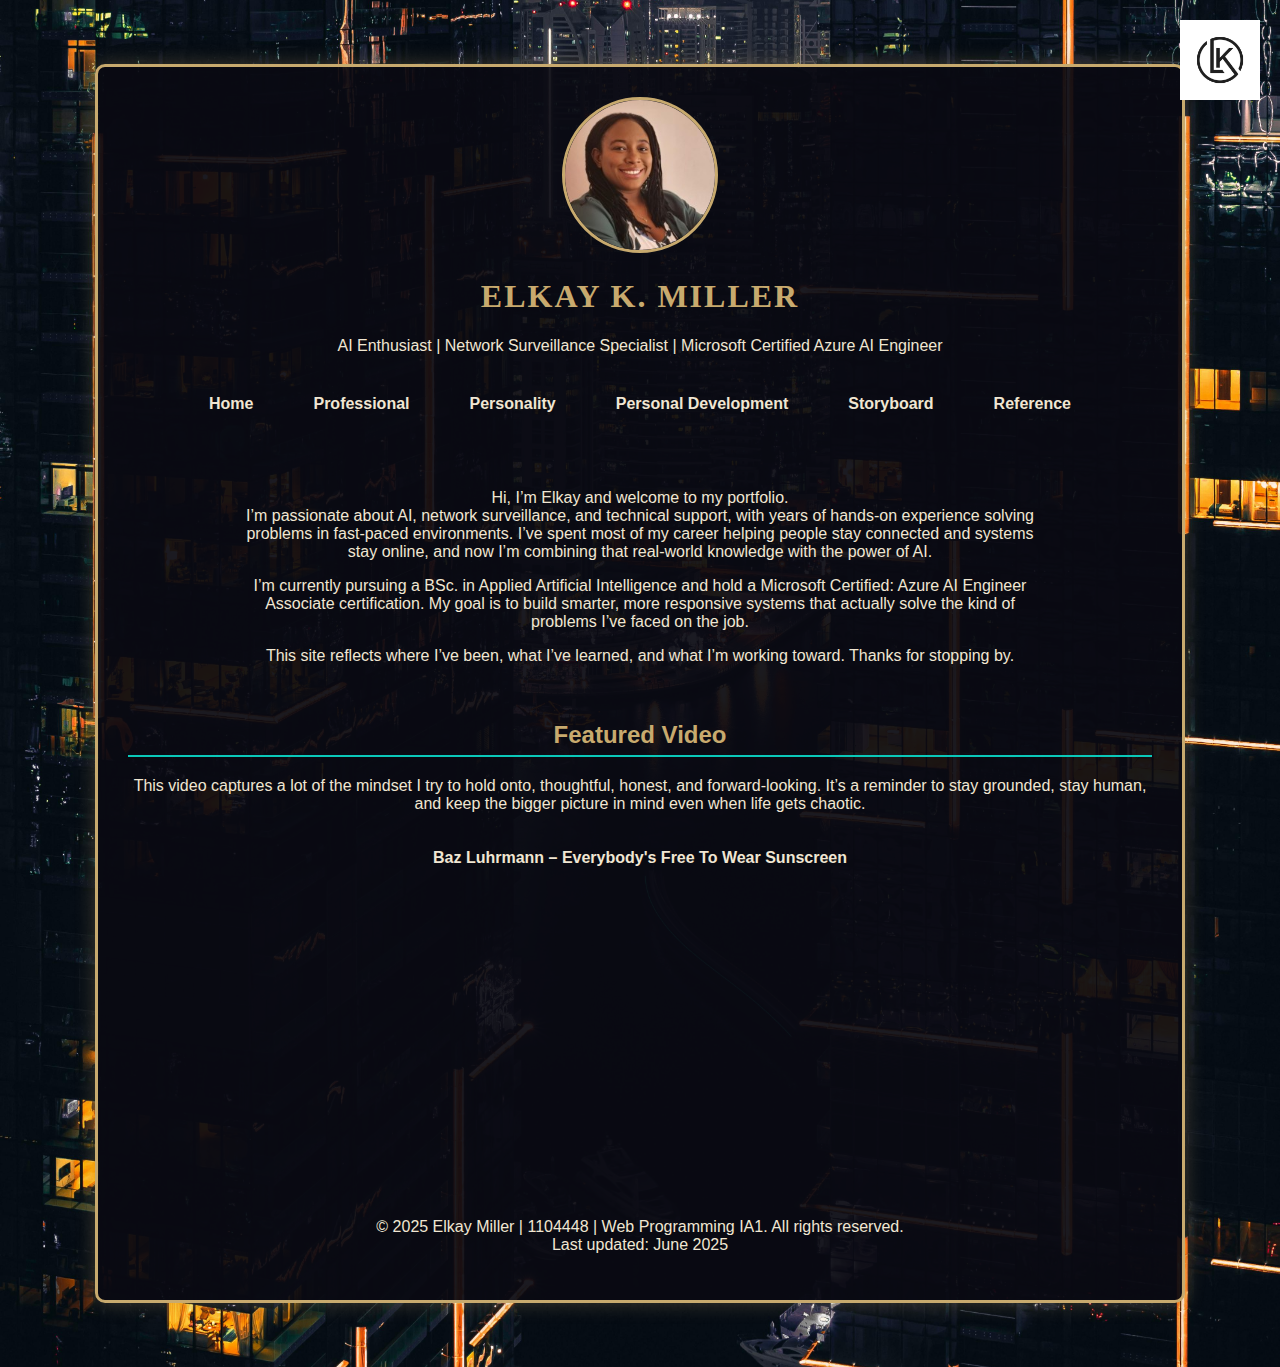
<file: Codes/index.html>
<!DOCTYPE html>
<html lang="en">

<head>
    <meta charset="UTF-8">
    <meta name="viewport" content="width=device-width, initial-scale=1.0">
    <title>Player | Elkay Miller</title>
    <link rel="stylesheet" href="../Codes/styles/style.css">
</head>

<body>
    <div class="profile">
        <img src="../Assets/lk.jpg" class="logo" alt="Top Right Logo">
        <img src="../Assets/profilepic.jpg" class="profile-pic" alt="Profile Picture"
            onclick="window.location.href='mailto:elkaymiller@gmail.com?subject=1104448'">
        <h1>Elkay K. Miller</h1>
        <p>AI Enthusiast | Network Surveillance Specialist | Microsoft Certified Azure AI Engineer</p>

        <div class="nav-menu">
            <a href="index.html" class="nav-tab">Home</a>
            <a href="professional.html" class="nav-tab">Professional</a>
            <a href="personality.html" class="nav-tab">Personality</a>
            <a href="development.html" class="nav-tab">Personal Development</a>
            <a href="storyboard.html" class="nav-tab">Storyboard</a>
            <a href="reference.html" class="nav-tab">Reference</a>
        </div>

        <section style="text-align: center; max-width: 800px; margin: 0 auto; padding: 20px;">
            <p>
                Hi, I’m Elkay and welcome to my portfolio.<br>
                I’m passionate about AI, network surveillance, and technical support, with years of hands-on experience
                solving problems in fast-paced environments.
                I’ve spent most of my career helping people stay connected and systems stay online, and now I’m
                combining that real-world knowledge with the power of AI.
            </p>
            <p>
                I’m currently pursuing a BSc. in Applied Artificial Intelligence and hold a Microsoft Certified: Azure
                AI Engineer Associate certification.
                My goal is to build smarter, more responsive systems that actually solve the kind of problems I’ve faced
                on the job.
            </p>
            <p>
                This site reflects where I’ve been, what I’ve learned, and what I’m working toward. Thanks for stopping
                by.
            </p>
        </section>

        <h2>Featured Video</h2>
        <p>
            This video captures a lot of the mindset I try to hold onto, thoughtful, honest, and forward-looking.
            It’s a reminder to stay grounded, stay human, and keep the bigger picture in mind even when life gets
            chaotic.
            <br><br> <br><strong>Baz Luhrmann – Everybody's Free To Wear Sunscreen</strong>
        </p>
        <div style="text-align: center;">
            <iframe width="560" height="315" src="https://www.youtube.com/embed/sTJ7AzBIJoI"
                title="Everybody’s Free (To Wear Sunscreen)" frameborder="0"
                allow="accelerometer; autoplay; clipboard-write; encrypted-media; gyroscope; picture-in-picture"
                allowfullscreen>
            </iframe>
        </div>

        <footer>
            <p>&copy; 2025 Elkay Miller | 1104448 | Web Programming IA1. All rights reserved.<br> Last updated: June
                2025</p>
    </div>
</body>

</html>
</file>
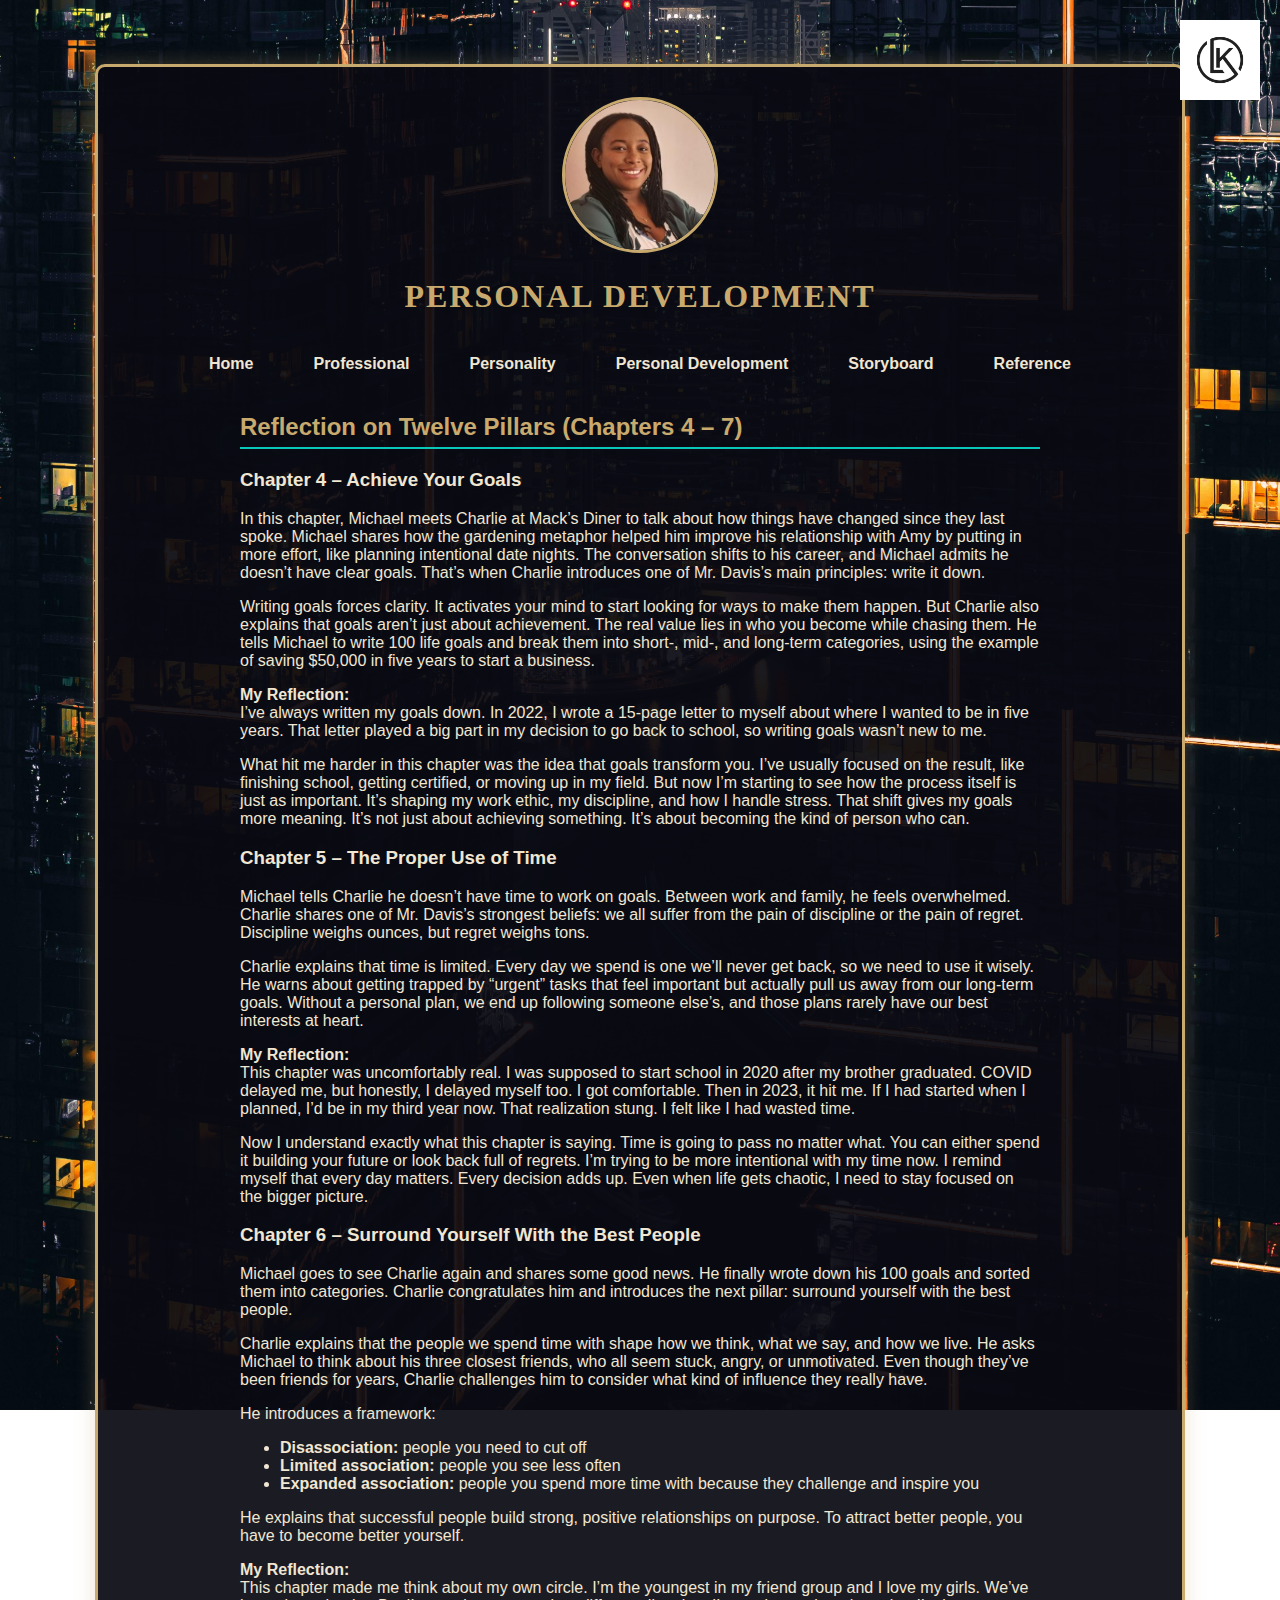
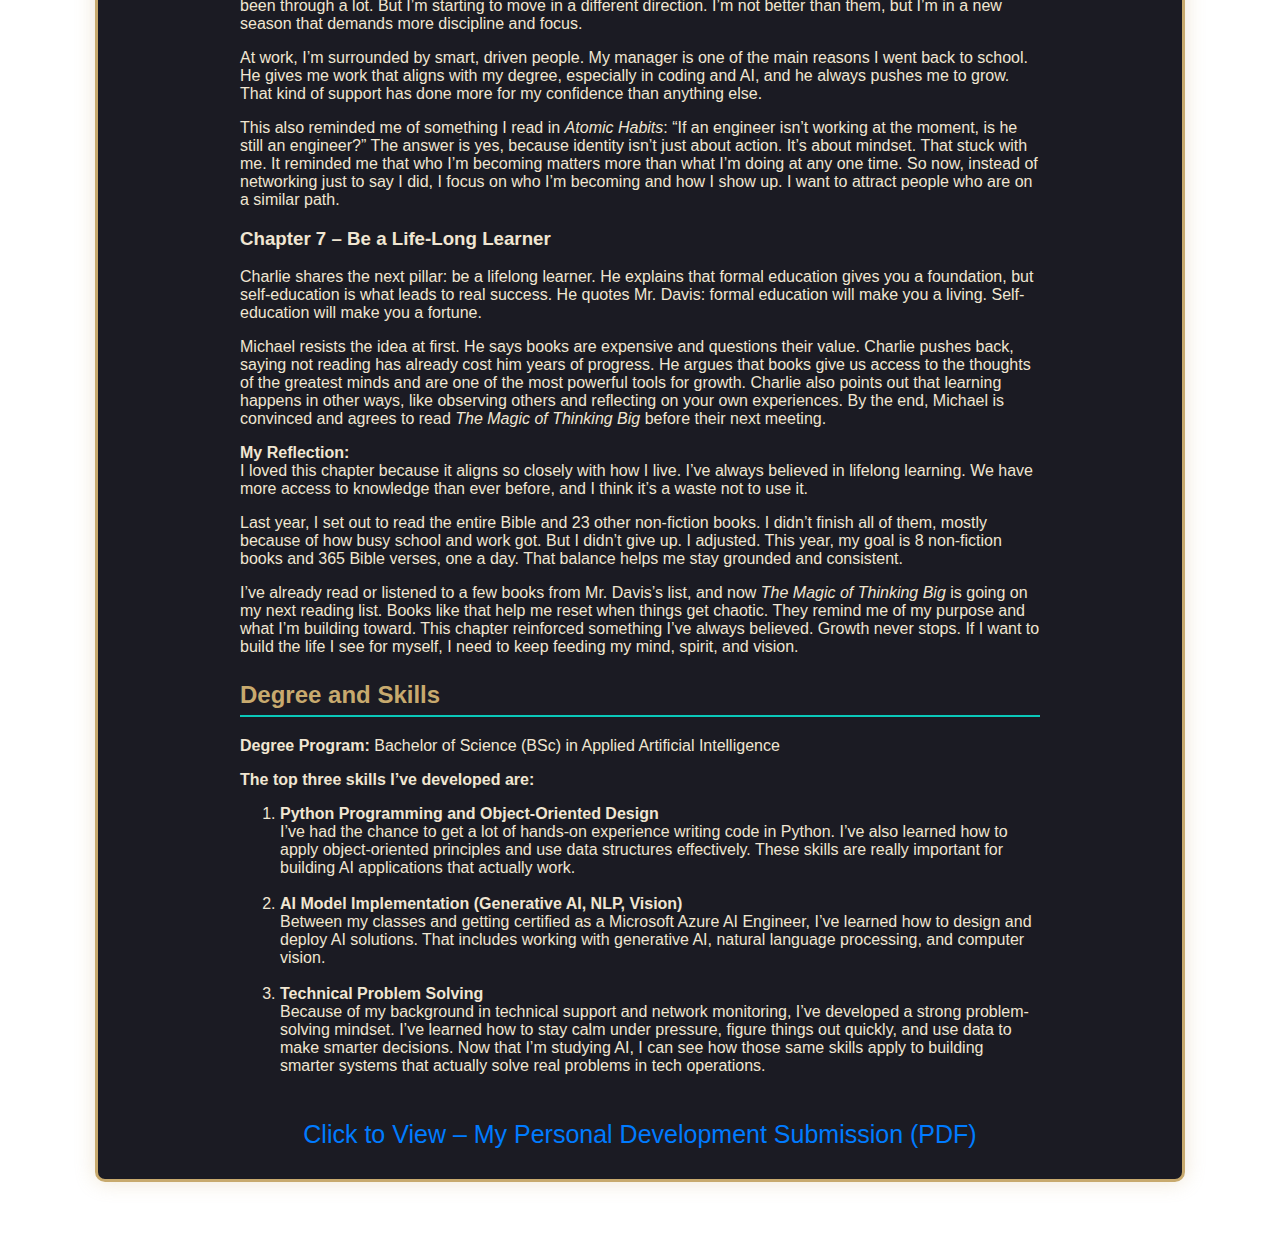
<file: Codes/development.html>
<!DOCTYPE html>
<html lang="en">

<head>
    <meta charset="UTF-8" />
    <meta name="viewport" content="width=device-width, initial-scale=1" />
    <title>Personal Development | Elkay Miller</title>
    <link rel="stylesheet" href="../Codes/styles/style.css" />
</head>

<body>
    <div class="profile">
        <img src="../Assets/lk.jpg" class="logo" alt="Top Right Logo" />
        <img src="../Assets/profilepic.jpg" class="profile-pic" alt="Profile Picture"
            onclick="window.location.href='mailto:elkaymiller@gmail.com?subject=1104448'">
        <h1>Personal Development</h1>

        <div class="nav-menu">
            <a href="index.html" class="nav-tab">Home</a>
            <a href="professional.html" class="nav-tab">Professional</a>
            <a href="personality.html" class="nav-tab">Personality</a>
            <a href="development.html" class="nav-tab">Personal Development</a>
            <a href="storyboard.html" class="nav-tab">Storyboard</a>
            <a href="reference.html" class="nav-tab">Reference</a>
        </div>

        <section>
            <h2>Reflection on Twelve Pillars (Chapters 4 – 7)</h2>

            <h3>Chapter 4 – Achieve Your Goals</h3>
            <p>In this chapter, Michael meets Charlie at Mack’s Diner to talk about how things have changed since they
                last spoke. Michael shares how the gardening metaphor helped him improve his relationship with Amy by
                putting in more effort, like planning intentional date nights. The conversation shifts to his career,
                and Michael admits he doesn’t have clear goals. That’s when Charlie introduces one of Mr. Davis’s main
                principles: write it down.</p>
            <p>Writing goals forces clarity. It activates your mind to start looking for ways to make them happen. But
                Charlie also explains that goals aren’t just about achievement. The real value lies in who you become
                while chasing them. He tells Michael to write 100 life goals and break them into short-, mid-, and
                long-term categories, using the example of saving $50,000 in five years to start a business.</p>
            <p><strong>My Reflection:</strong><br>
                I’ve always written my goals down. In 2022, I wrote a 15-page letter to myself about where I wanted to
                be in five years. That letter played a big part in my decision to go back to school, so writing goals
                wasn’t new to me.</p>
            <p>What hit me harder in this chapter was the idea that goals transform you. I’ve usually focused on the
                result, like finishing school, getting certified, or moving up in my field. But now I’m starting to see
                how the process itself is just as important. It’s shaping my work ethic, my discipline, and how I handle
                stress. That shift gives my goals more meaning. It’s not just about achieving something. It’s about
                becoming the kind of person who can.</p>

            <h3>Chapter 5 – The Proper Use of Time</h3>
            <p>Michael tells Charlie he doesn’t have time to work on goals. Between work and family, he feels
                overwhelmed. Charlie shares one of Mr. Davis’s strongest beliefs: we all suffer from the pain of
                discipline or the pain of regret. Discipline weighs ounces, but regret weighs tons.</p>
            <p>Charlie explains that time is limited. Every day we spend is one we’ll never get back, so we need to use
                it wisely. He warns about getting trapped by “urgent” tasks that feel important but actually pull us
                away from our long-term goals. Without a personal plan, we end up following someone else’s, and those
                plans rarely have our best interests at heart.</p>
            <p><strong>My Reflection:</strong><br>
                This chapter was uncomfortably real. I was supposed to start school in 2020 after my brother graduated.
                COVID delayed me, but honestly, I delayed myself too. I got comfortable. Then in 2023, it hit me. If I
                had started when I planned, I’d be in my third year now. That realization stung. I felt like I had
                wasted time.</p>
            <p>Now I understand exactly what this chapter is saying. Time is going to pass no matter what. You can
                either spend it building your future or look back full of regrets. I’m trying to be more intentional
                with my time now. I remind myself that every day matters. Every decision adds up. Even when life gets
                chaotic, I need to stay focused on the bigger picture.</p>

            <h3>Chapter 6 – Surround Yourself With the Best People</h3>
            <p>Michael goes to see Charlie again and shares some good news. He finally wrote down his 100 goals and
                sorted them into categories. Charlie congratulates him and introduces the next pillar: surround yourself
                with the best people.</p>
            <p>Charlie explains that the people we spend time with shape how we think, what we say, and how we live. He
                asks Michael to think about his three closest friends, who all seem stuck, angry, or unmotivated. Even
                though they’ve been friends for years, Charlie challenges him to consider what kind of influence they
                really have.</p>
            <p>He introduces a framework:</p>
            <ul>
                <li><strong>Disassociation:</strong> people you need to cut off</li>
                <li><strong>Limited association:</strong> people you see less often</li>
                <li><strong>Expanded association:</strong> people you spend more time with because they challenge and
                    inspire you</li>
            </ul>
            <p>He explains that successful people build strong, positive relationships on purpose. To attract better
                people, you have to become better yourself.</p>
            <p><strong>My Reflection:</strong><br>
                This chapter made me think about my own circle. I’m the youngest in my friend group and I love my girls.
                We’ve been through a lot. But I’m starting to move in a different direction. I’m not better than them,
                but I’m in a new season that demands more discipline and focus.</p>
            <p>At work, I’m surrounded by smart, driven people. My manager is one of the main reasons I went back to
                school. He gives me work that aligns with my degree, especially in coding and AI, and he always pushes
                me to grow. That kind of support has done more for my confidence than anything else.</p>
            <p>This also reminded me of something I read in <em>Atomic Habits</em>: “If an engineer isn’t working at the
                moment, is he still an engineer?” The answer is yes, because identity isn’t just about action. It’s
                about mindset. That stuck with me. It reminded me that who I’m becoming matters more than what I’m doing
                at any one time. So now, instead of networking just to say I did, I focus on who I’m becoming and how I
                show up. I want to attract people who are on a similar path.</p>

            <h3>Chapter 7 – Be a Life-Long Learner</h3>
            <p>Charlie shares the next pillar: be a lifelong learner. He explains that formal education gives you a
                foundation, but self-education is what leads to real success. He quotes Mr. Davis: formal education will
                make you a living. Self-education will make you a fortune.</p>
            <p>Michael resists the idea at first. He says books are expensive and questions their value. Charlie pushes
                back, saying not reading has already cost him years of progress. He argues that books give us access to
                the thoughts of the greatest minds and are one of the most powerful tools for growth. Charlie also
                points out that learning happens in other ways, like observing others and reflecting on your own
                experiences. By the end, Michael is convinced and agrees to read <i>The Magic of Thinking Big</i>
                before their next meeting.</p>
            <p><strong>My Reflection:</strong><br>
                I loved this chapter because it aligns so closely with how I live. I’ve always believed in lifelong
                learning. We have more access to knowledge than ever before, and I think it’s a waste not to use it.</p>
            <p>Last year, I set out to read the entire Bible and 23 other non-fiction books. I didn’t finish all of
                them, mostly because of how busy school and work got. But I didn’t give up. I adjusted. This year, my
                goal is 8 non-fiction books and 365 Bible verses, one a day. That balance helps me stay grounded and
                consistent.</p>
            <p>I’ve already read or listened to a few books from Mr. Davis’s list, and now <em>The Magic of Thinking
                    Big</em> is going on my next reading list. Books like that help me reset when things get chaotic.
                They remind me of my purpose and what I’m building toward. This chapter reinforced something I’ve always
                believed. Growth never stops. If I want to build the life I see for myself, I need to keep feeding my
                mind, spirit, and vision.</p>
        </section>

        <section>
            <h2>Degree and Skills</h2>
            <p><strong>Degree Program:</strong> Bachelor of Science (BSc) in Applied Artificial Intelligence</p>
            <p><strong>The top three skills I’ve developed are:</strong></p>
            <ol>
                <li><strong>Python Programming and Object-Oriented Design</strong><br>
                    I’ve had the chance to get a lot of hands-on experience writing code in Python. I’ve also learned
                    how to apply object-oriented principles and use data structures effectively. These skills are really
                    important for building AI applications that actually work.
                </li><br>
                <li><strong>AI Model Implementation (Generative AI, NLP, Vision)</strong><br>
                    Between my classes and getting certified as a Microsoft Azure AI Engineer, I’ve learned how to
                    design and deploy AI solutions. That includes working with generative AI, natural language
                    processing, and computer vision.
                </li><br>
                <li><strong>Technical Problem Solving</strong><br>
                    Because of my background in technical support and network monitoring, I’ve developed a strong
                    problem-solving mindset. I’ve learned how to stay calm under pressure, figure things out quickly,
                    and use data to make smarter decisions. Now that I’m studying AI, I can see how those same skills
                    apply to building smarter systems that actually solve real problems in tech operations.
                </li>
            </ol>
        </section>

        <a href="../Assets/personal_development_elkay_miller.pdf" target="_blank"
            style="font-size: 25px; color: #007bff; text-decoration: none; display: inline-block; margin-top: 20px;">
            Click to View – My Personal Development Submission (PDF)
        </a>

    </div>
</body>

</html>
</file>
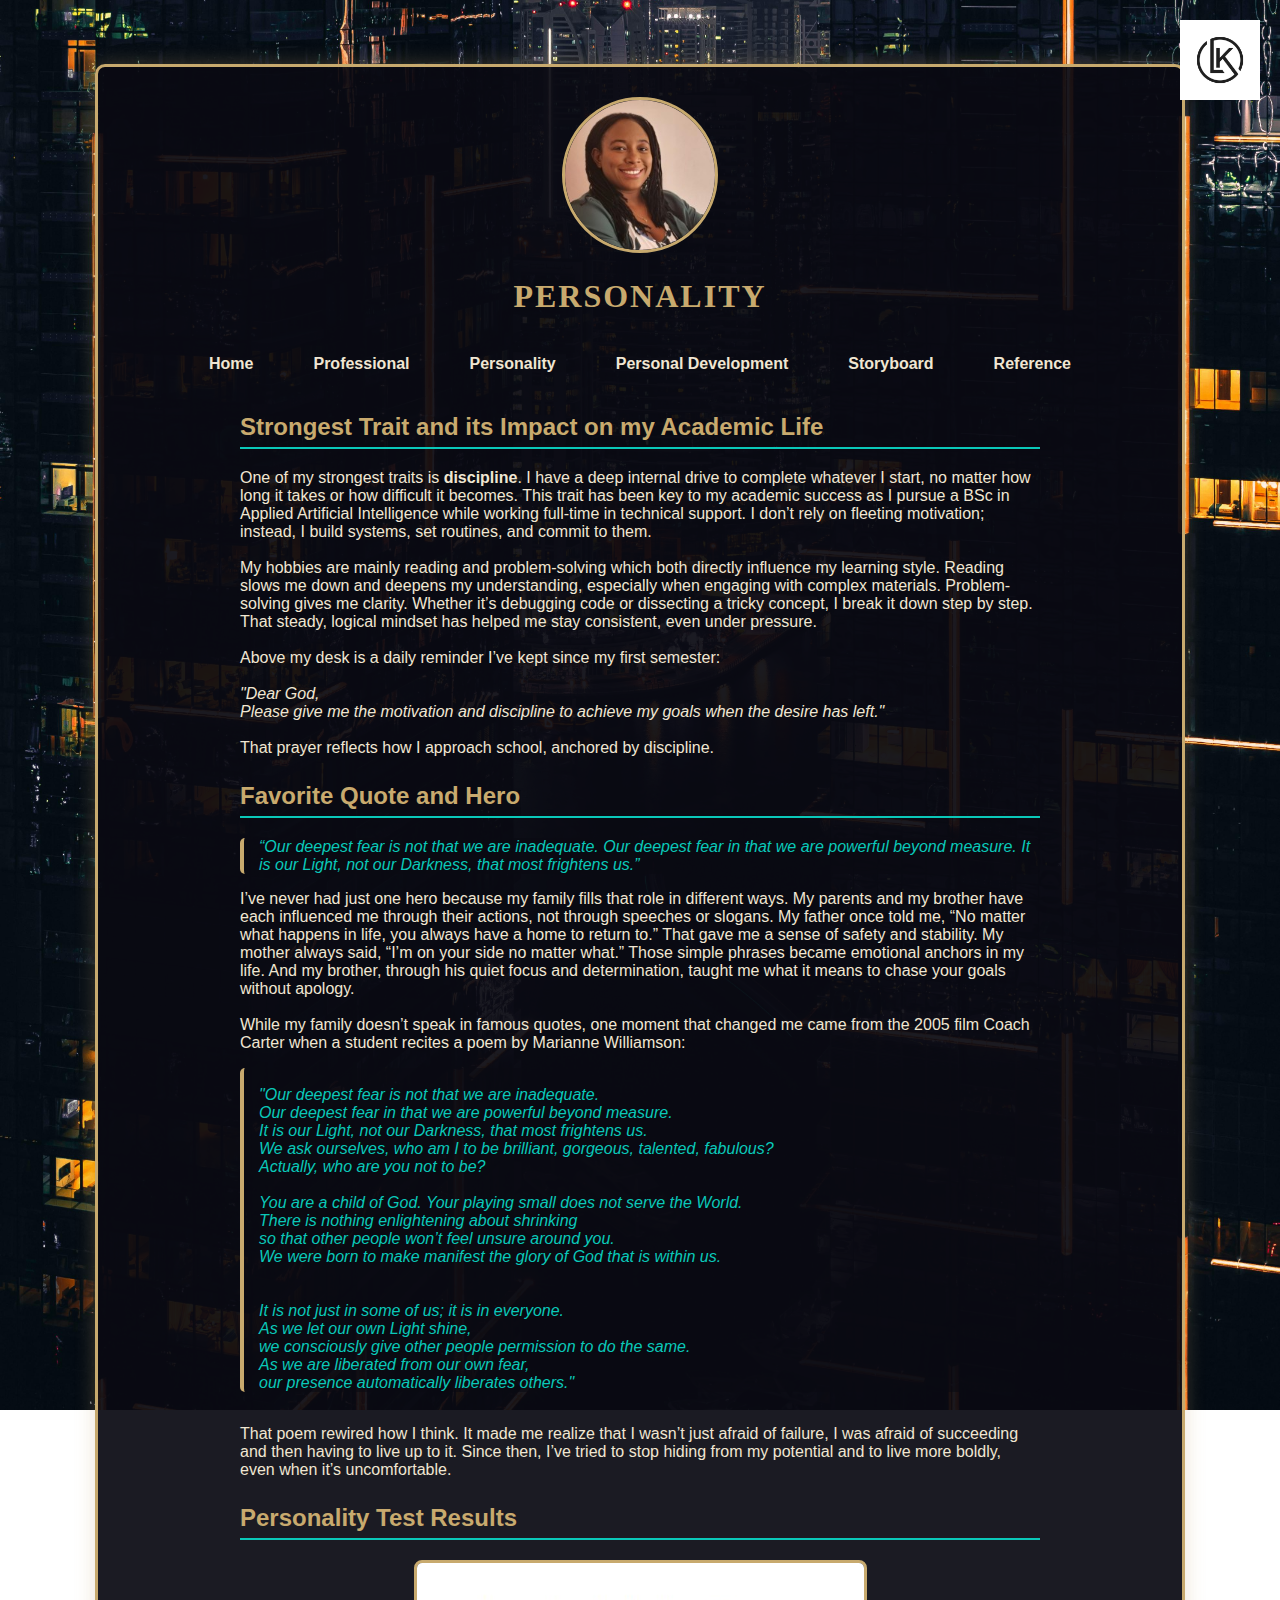
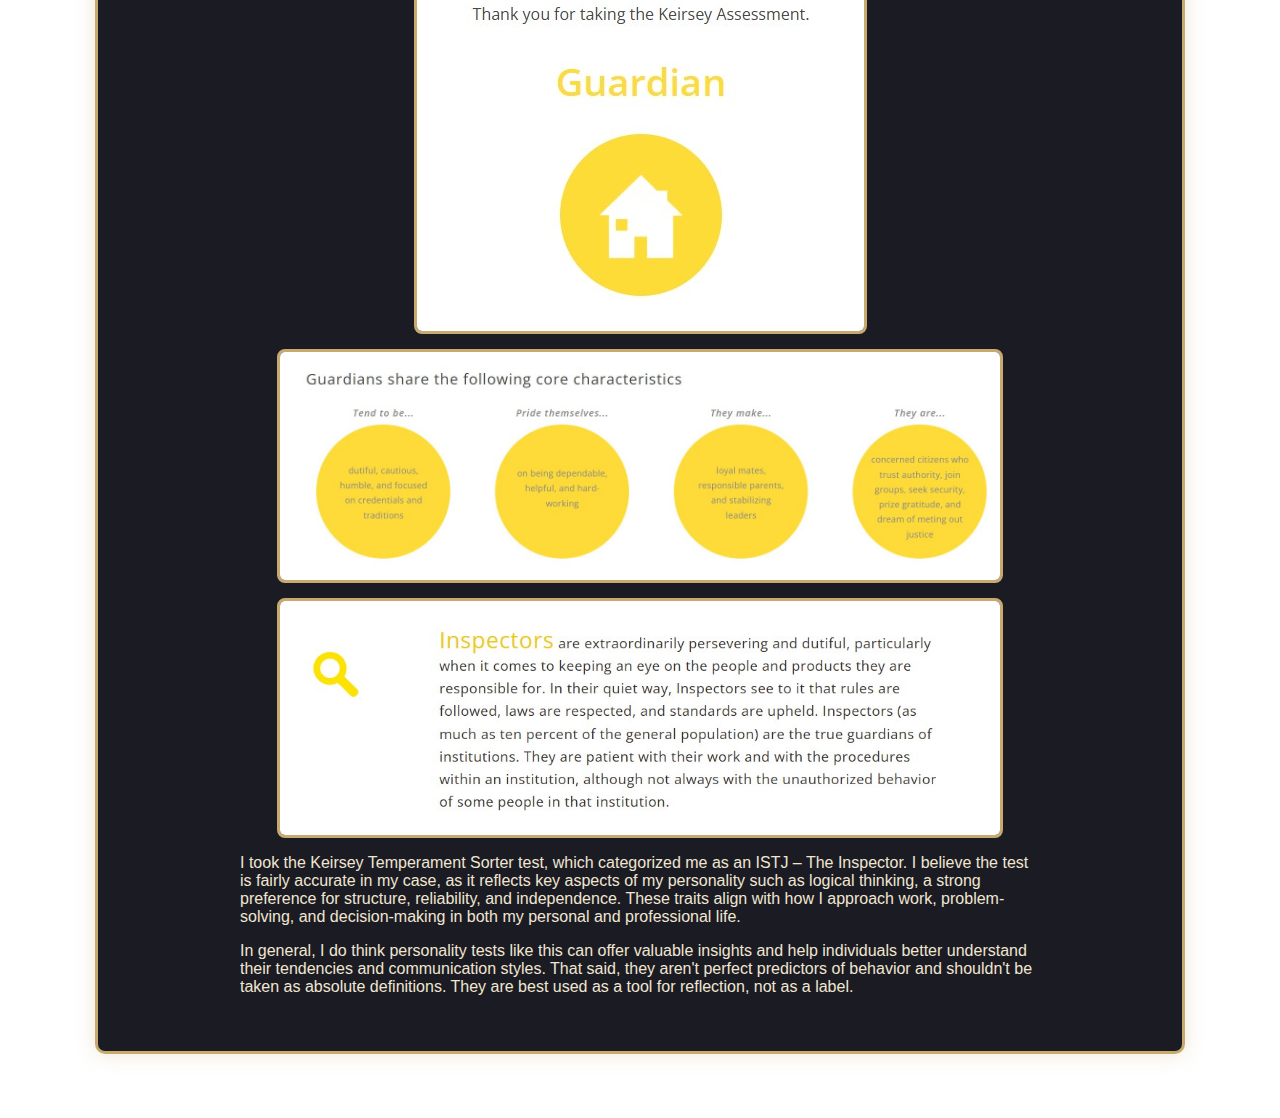
<file: Codes/personality.html>
<!DOCTYPE html>
<html lang="en">

<head>
    <meta charset="UTF-8" />
    <meta name="viewport" content="width=device-width, initial-scale=1" />
    <title>Personality | Elkay Miller</title>
    <link rel="stylesheet" href="../Codes/styles/style.css" />
</head>

<body>
    <div class="profile">
        <img src="../Assets/lk.jpg" class="logo" alt="Top Right Logo" />
        <img src="../Assets/profilepic.jpg" class="profile-pic" alt="Profile Picture"
            onclick="window.location.href='mailto:elkaymiller@gmail.com?subject=1104448'">

        <h1>Personality</h1>

        <div class="nav-menu">
            <a href="index.html" class="nav-tab">Home</a>
            <a href="professional.html" class="nav-tab">Professional</a>
            <a href="personality.html" class="nav-tab active">Personality</a>
            <a href="development.html" class="nav-tab">Personal Development</a>
            <a href="storyboard.html" class="nav-tab">Storyboard</a>
            <a href="reference.html" class="nav-tab">Reference</a>
        </div>

        <section>
            <h2>Strongest Trait and its Impact on my Academic Life</h2>
            <p>
                One of my strongest traits is <strong>discipline</strong>. I have a deep internal drive to complete
                whatever I start, no matter how long it takes or how difficult it becomes. This trait has been key to my
                academic success as I pursue a BSc in Applied Artificial Intelligence while working full-time in
                technical support. I don’t rely on fleeting motivation; instead, I build systems, set routines, and
                commit to them.
                <br><br>
                My hobbies are mainly reading and problem-solving which both directly influence my learning style.
                Reading slows me down and deepens my understanding, especially when engaging with complex materials.
                Problem-solving gives me clarity. Whether it’s debugging code or dissecting a tricky concept, I break it
                down step by step. That steady, logical mindset has helped me stay consistent, even under pressure.
                <br><br>
                Above my desk is a daily reminder I’ve kept since my first semester:<br><br>
                <i> "Dear God, <br>Please give me the motivation and discipline to achieve my goals when the desire has
                    left."</i><br><br>
                That prayer reflects how I approach school, anchored by discipline.
            </p>
        </section>

        <section>
            <h2>Favorite Quote and Hero</h2>
            <blockquote>
                “Our deepest fear is not that we are inadequate.
                Our deepest fear in that we are powerful beyond measure.
                It is our Light, not our Darkness, that most frightens us.”
            </blockquote>
            <p>
                I’ve never had just one hero because my family fills that role in different ways. My parents and my
                brother have each influenced me through their actions, not through speeches or slogans. My father once
                told me, “No matter what happens in life, you always have a home to return to.” That gave me a sense of
                safety and stability. My mother always said, “I’m on your side no matter what.” Those simple phrases
                became emotional anchors in my life. And my brother, through his quiet focus and determination, taught
                me what it means to chase your goals without apology.
                <br> <br>
                While my family doesn’t speak in famous quotes, one moment that changed me came from the 2005 film Coach
                Carter when a student recites a poem by Marianne Williamson:
            <blockquote><br>
                "Our deepest fear is not that we are inadequate.<br>
                Our deepest fear in that we are powerful beyond measure.<br>
                It is our Light, not our Darkness, that most frightens us.<br>
                We ask ourselves, who am I to be brilliant, gorgeous, talented, fabulous?<br>
                Actually, who are you not to be?
                <br> <br>
                You are a child of God. Your playing small does not serve the World.<br>
                There is nothing enlightening about shrinking<br>
                so that other people won’t feel unsure around you.<br>
                We were born to make manifest the glory of God that is within us.<br>
                <br> <br>
                It is not just in some of us; it is in everyone.<br>
                As we let our own Light shine,<br>
                we consciously give other people permission to do the same.<br>
                As we are liberated from our own fear,<br>
                our presence automatically liberates others."
            </blockquote><br>
            That poem rewired how I think. It made me realize that I wasn’t just afraid of failure, I was afraid of
            succeeding and then having to live up to it. Since then, I’ve tried to stop hiding from my potential and
            to live more boldly, even when it’s uncomfortable.
            </p>
        </section>

        <section>
            <h2>Personality Test Results</h2>
            <img src="../Assets/personality-test-screenshot1.jpg" alt="Personality Test Screenshot1"
                class="personality-screenshot" />
            <img src="../Assets/personality-test-screenshot2.jpg" alt="Personality Test Screenshot2"
                class="personality-screenshot" />
            <img src="../Assets/personality-test-screenshot3.jpg" alt="Personality Test Screenshot3"
                class="personality-screenshot" />
            <p>
                I took the Keirsey Temperament Sorter test, which categorized me as an ISTJ – The
                Inspector.

                I believe the test is fairly accurate in my case, as it reflects key aspects of my personality such as
                logical thinking, a strong preference for structure, reliability, and independence. These traits align
                with how I approach work, problem-solving, and decision-making in both my personal and professional
                life.
            </p>

            <p>
                In general, I do think personality tests like this can offer valuable insights and help individuals
                better understand their tendencies and communication styles. That said, they aren't perfect predictors
                of behavior and shouldn't be taken as absolute definitions. They are best used as a tool for reflection,
                not as a label.
            </p>
        </section>
    </div>
</body>

</html>
</file>
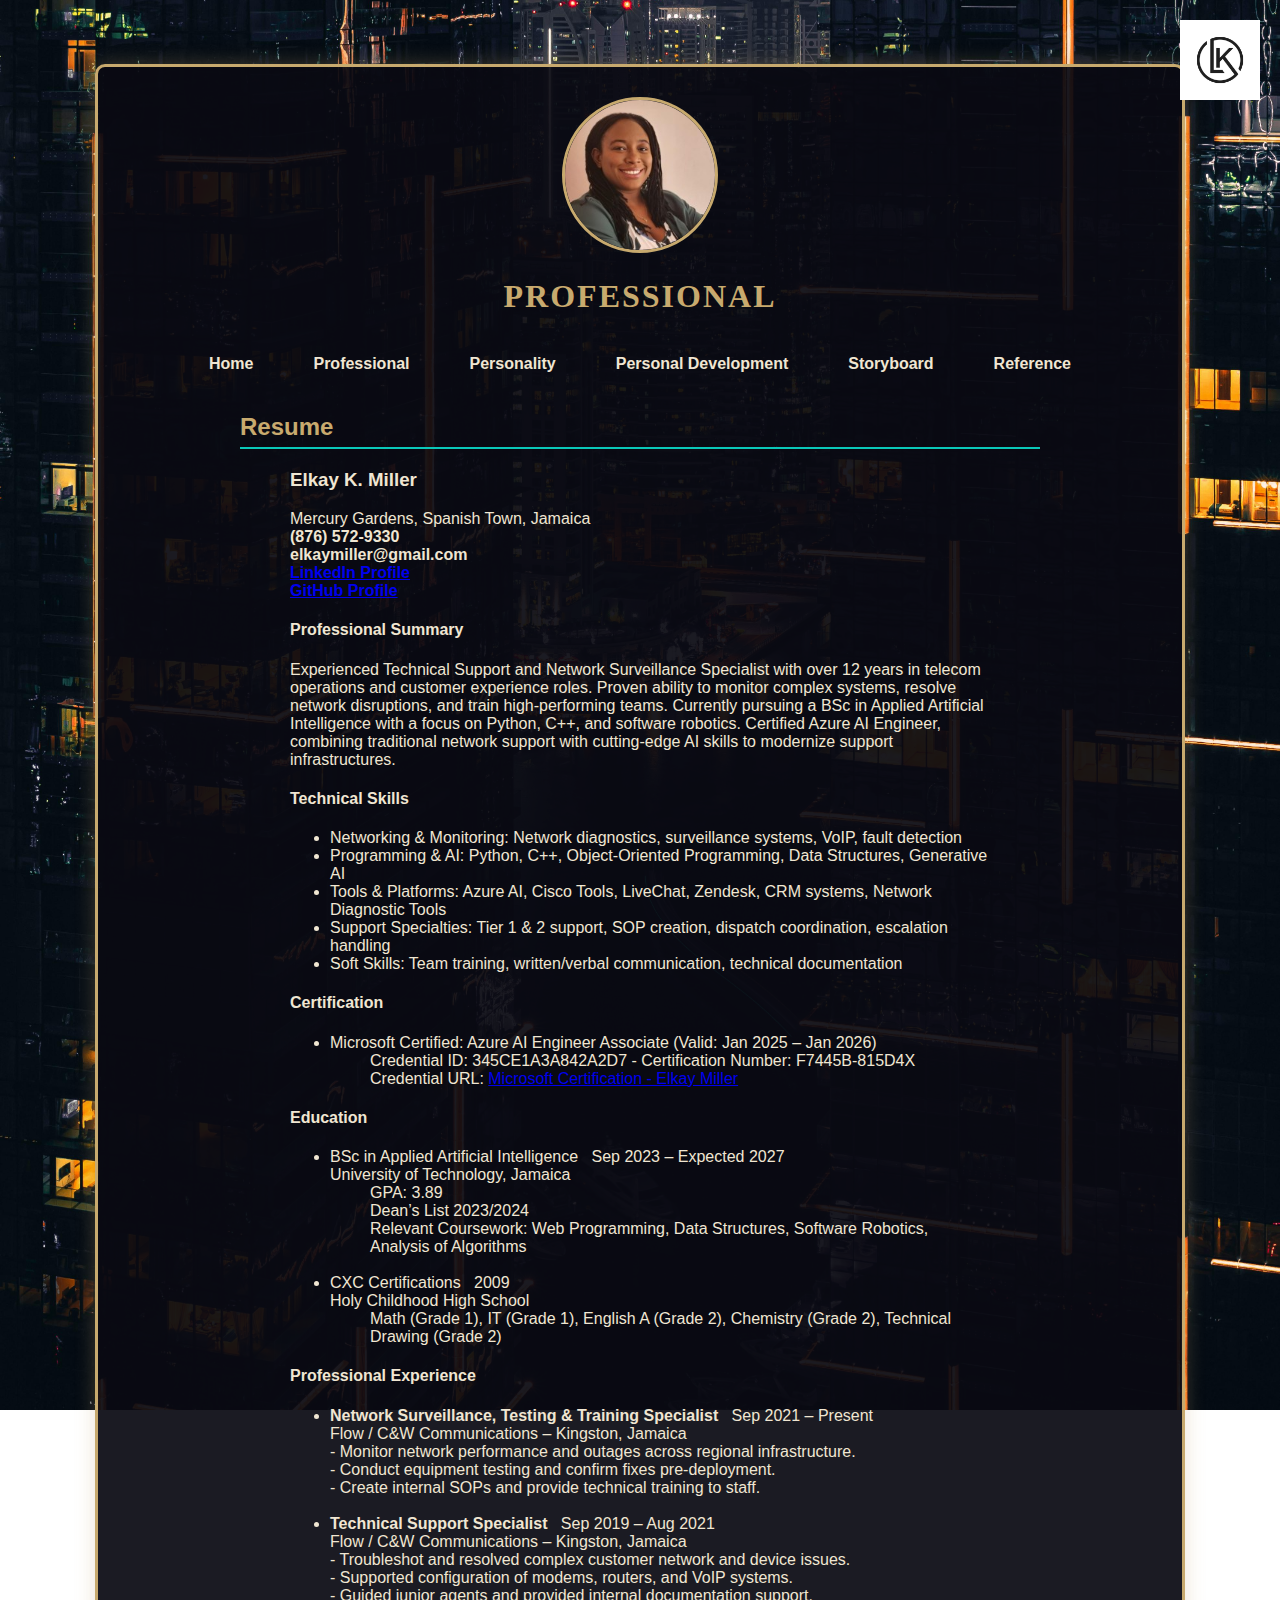
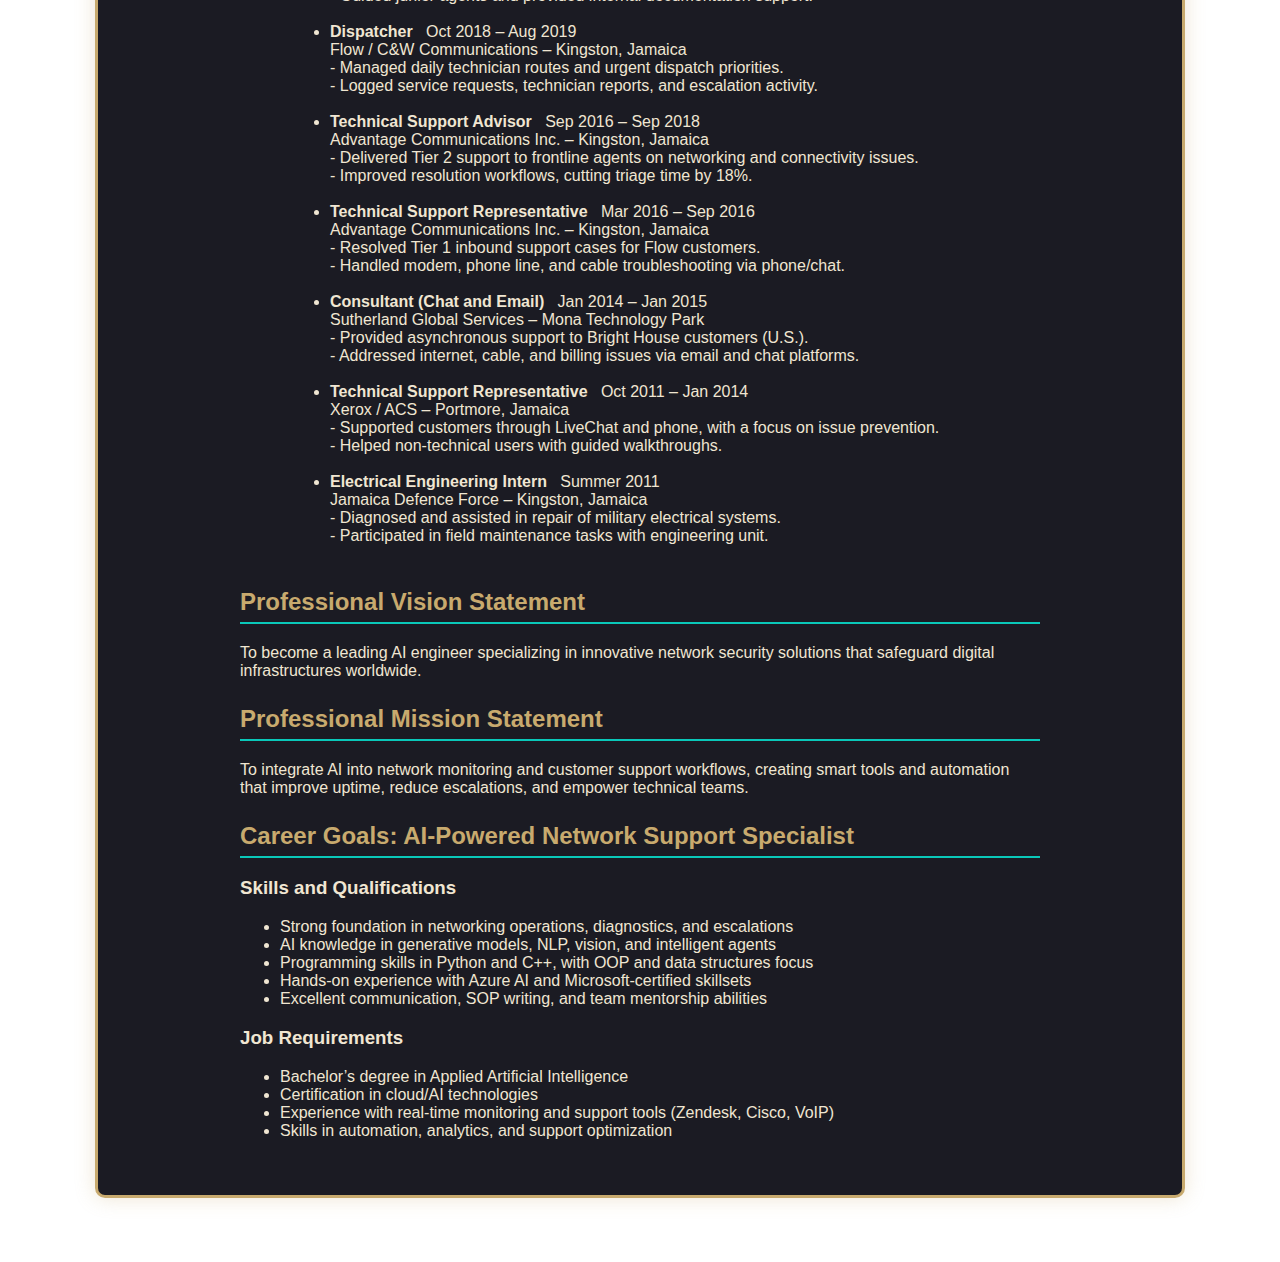
<file: Codes/professional.html>
<!DOCTYPE html>
<html lang="en">

<head>
    <meta charset="UTF-8" />
    <meta name="viewport" content="width=device-width, initial-scale=1" />
    <title>Professional | Elkay Miller</title>
    <link rel="stylesheet" href="../Codes/styles/style.css" />
</head>

<body>
    <div class="profile">
        <img src="../Assets/lk.jpg" class="logo" alt="Top Right Logo" />
        <img src="../Assets/profilepic.jpg" class="profile-pic" alt="Profile Picture"
            onclick="window.location.href='mailto:elkaymiller@gmail.com?subject=1104448'">
        <h1>Professional</h1>

        <div class="nav-menu">
            <a href="index.html" class="nav-tab">Home</a>
            <a href="professional.html" class="nav-tab">Professional</a>
            <a href="personality.html" class="nav-tab">Personality</a>
            <a href="development.html" class="nav-tab">Personal Development</a>
            <a href="storyboard.html" class="nav-tab">Storyboard</a>
            <a href="reference.html" class="nav-tab">Reference</a>
        </div>

        <section>
            <h2>Resume</h2>
            <article style="text-align: left; max-width: 700px; margin: 0 auto;">
                <h3><strong>Elkay K. Miller</strong></h3>
                <p>
                    Mercury Gardens, Spanish Town, Jamaica<br>
                    <strong>(876) 572-9330<br></strong>
                    <strong>elkaymiller@gmail.com<br /></strong>
                    <a href="https://www.linkedin.com/in/elkay-miller-99b436157/?originalSubdomain=jm" target="_blank"
                        rel="noopener"><strong>LinkedIn Profile</strong></a><br />
                    <a href="https://github.com/elkaym23" target="_blank" rel="noopener"><strong>GitHub
                            Profile</strong></a>
                </p>

                <h4>Professional Summary</h4>
                <p>
                    Experienced Technical Support and Network Surveillance Specialist with over 12 years in telecom
                    operations and customer experience roles. Proven ability to monitor complex systems, resolve network
                    disruptions, and train high-performing teams. Currently pursuing a BSc in Applied Artificial
                    Intelligence with a focus on Python, C++, and software robotics. Certified Azure AI Engineer,
                    combining traditional network support with cutting-edge AI skills to modernize support
                    infrastructures.
                </p>

                <h4>Technical Skills</h4>
                <ul>
                    <li>Networking & Monitoring: Network diagnostics, surveillance systems, VoIP, fault detection</li>
                    <li>Programming & AI: Python, C++, Object-Oriented Programming, Data Structures, Generative AI</li>
                    <li>Tools & Platforms: Azure AI, Cisco Tools, LiveChat, Zendesk, CRM systems, Network Diagnostic
                        Tools</li>
                    <li>Support Specialties: Tier 1 & 2 support, SOP creation, dispatch coordination, escalation
                        handling</li>
                    <li>Soft Skills: Team training, written/verbal communication, technical documentation</li>
                </ul>

                <h4>Certification</h4>
                <ul>
                    <li>Microsoft Certified: Azure AI Engineer Associate (Valid: Jan 2025 – Jan 2026)</li>
                    <ul> Credential ID: 345CE1A3A842A2D7 - Certification Number: F7445B-815D4X</ul>
                    <ul>
                        Credential URL: <a
                            href="https://learn.microsoft.com/api/credentials/share/en-us/ELKAYKERICAMILLER-1130/345CE1A3A842A2D7?sharingId=4D58AF2FCE3286D0"
                            target="_blank" rel="noopener">Microsoft Certification - Elkay Miller</a><br />
                    </ul>
                </ul>

                <h4>Education</h4>
                <ul>
                    <li>
                        BSc in Applied Artificial Intelligence &nbsp; Sep 2023 – Expected 2027<br />
                        University of Technology, Jamaica
                        <ul>
                            GPA: 3.89 <br>
                            Dean’s List 2023/2024<br>
                            Relevant Coursework: Web Programming, Data Structures, Software Robotics, Analysis of
                            Algorithms
                        </ul>
                    </li> <br>
                    <li>
                        CXC Certifications &nbsp; 2009 <br>
                        Holy Childhood High School
                        <ul> Math (Grade 1), IT (Grade 1), English A (Grade 2), Chemistry
                            (Grade 2), Technical Drawing (Grade 2)</ul>
                    </li>
                </ul>

                <h4>Professional Experience</h4>
                <ul>
                    <li><strong>Network Surveillance, Testing & Training Specialist</strong> &nbsp; Sep 2021 –
                        Present<br />
                        Flow / C&W Communications – Kingston, Jamaica<br />
                        - Monitor network performance and outages across regional infrastructure.<br />
                        - Conduct equipment testing and confirm fixes pre-deployment.<br />
                        - Create internal SOPs and provide technical training to staff.<br />
                    </li><br />

                    <li><strong>Technical Support Specialist</strong> &nbsp; Sep 2019 – Aug 2021<br />
                        Flow / C&W Communications – Kingston, Jamaica<br />
                        - Troubleshot and resolved complex customer network and device issues.<br />
                        - Supported configuration of modems, routers, and VoIP systems.<br />
                        - Guided junior agents and provided internal documentation support.<br />
                    </li><br />

                    <li><strong>Dispatcher</strong> &nbsp; Oct 2018 – Aug 2019<br />
                        Flow / C&W Communications – Kingston, Jamaica<br />
                        - Managed daily technician routes and urgent dispatch priorities.<br />
                        - Logged service requests, technician reports, and escalation activity.<br />
                    </li><br />

                    <li><strong>Technical Support Advisor</strong> &nbsp; Sep 2016 – Sep 2018<br />
                        Advantage Communications Inc. – Kingston, Jamaica<br />
                        - Delivered Tier 2 support to frontline agents on networking and connectivity issues.<br />
                        - Improved resolution workflows, cutting triage time by 18%.<br />
                    </li><br />

                    <li><strong>Technical Support Representative</strong> &nbsp; Mar 2016 – Sep 2016<br />
                        Advantage Communications Inc. – Kingston, Jamaica<br />
                        - Resolved Tier 1 inbound support cases for Flow customers.<br />
                        - Handled modem, phone line, and cable troubleshooting via phone/chat.<br />
                    </li><br />

                    <li><strong>Consultant (Chat and Email)</strong> &nbsp; Jan 2014 – Jan 2015<br />
                        Sutherland Global Services – Mona Technology Park<br />
                        - Provided asynchronous support to Bright House customers (U.S.).<br />
                        - Addressed internet, cable, and billing issues via email and chat platforms.<br />
                    </li><br />

                    <li><strong>Technical Support Representative</strong> &nbsp; Oct 2011 – Jan 2014<br />
                        Xerox / ACS – Portmore, Jamaica<br />
                        - Supported customers through LiveChat and phone, with a focus on issue prevention.<br />
                        - Helped non-technical users with guided walkthroughs.<br />
                    </li><br />

                    <li><strong>Electrical Engineering Intern</strong> &nbsp; Summer 2011<br />
                        Jamaica Defence Force – Kingston, Jamaica<br />
                        - Diagnosed and assisted in repair of military electrical systems.<br />
                        - Participated in field maintenance tasks with engineering unit.<br />
                    </li><br />
                </ul>
            </article>
        </section>

        <section>
            <h2>Professional Vision Statement</h2>
            <p>
                To become a leading AI engineer specializing in innovative network security solutions that safeguard
                digital infrastructures worldwide.
            </p>
        </section>

        <section>
            <h2>Professional Mission Statement</h2>
            <p>
                To integrate AI into network monitoring and customer support workflows, creating smart tools and
                automation that improve uptime, reduce escalations, and empower technical teams.
            </p>
        </section>

        <section>
            <h2>Career Goals: AI-Powered Network Support Specialist</h2>
            <h3>Skills and Qualifications</h3>
            <ul>
                <li>Strong foundation in networking operations, diagnostics, and escalations</li>
                <li>AI knowledge in generative models, NLP, vision, and intelligent agents</li>
                <li>Programming skills in Python and C++, with OOP and data structures focus</li>
                <li>Hands-on experience with Azure AI and Microsoft-certified skillsets</li>
                <li>Excellent communication, SOP writing, and team mentorship abilities</li>
            </ul>

            <h3>Job Requirements</h3>
            <ul>
                <li>Bachelor’s degree in Applied Artificial Intelligence</li>
                <li>Certification in cloud/AI technologies</li>
                <li>Experience with real-time monitoring and support tools (Zendesk, Cisco, VoIP)</li>
                <li>Skills in automation, analytics, and support optimization</li>

        </section>
    </div>
</body>

</html>
</file>
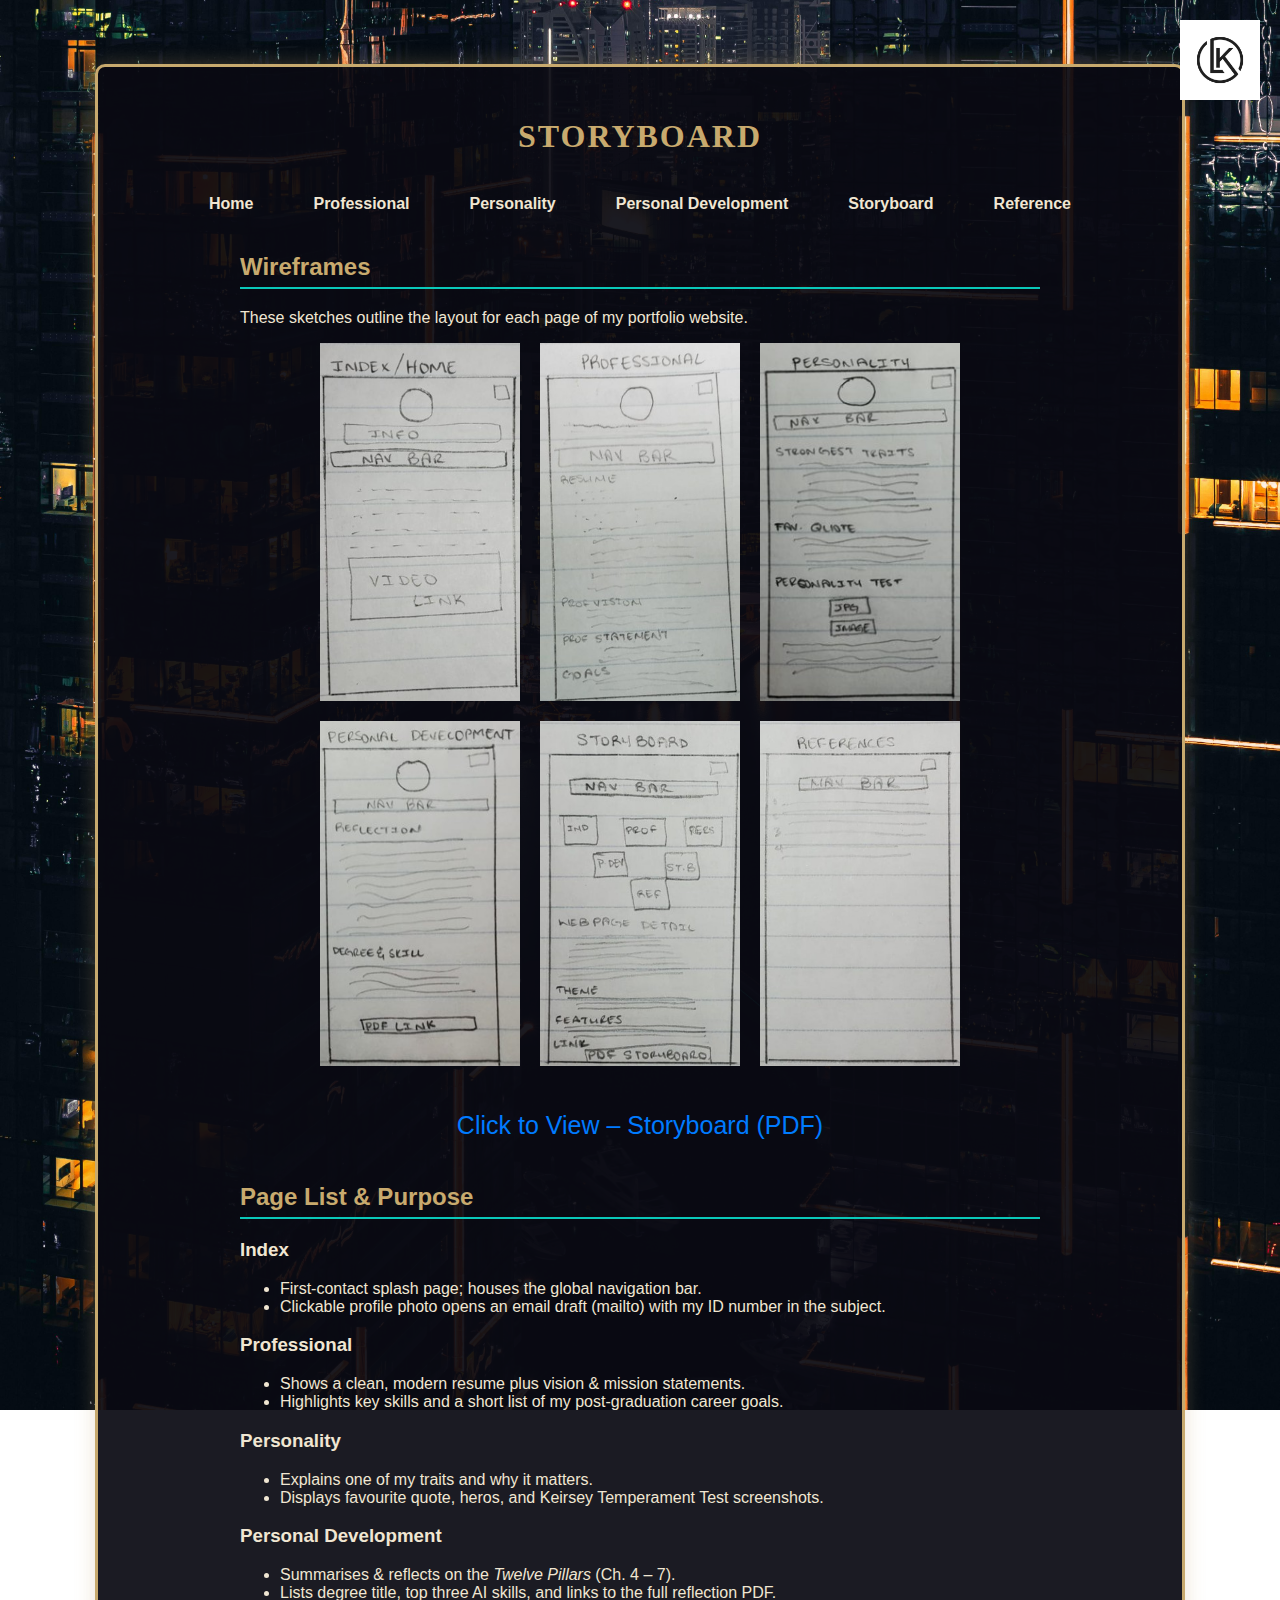
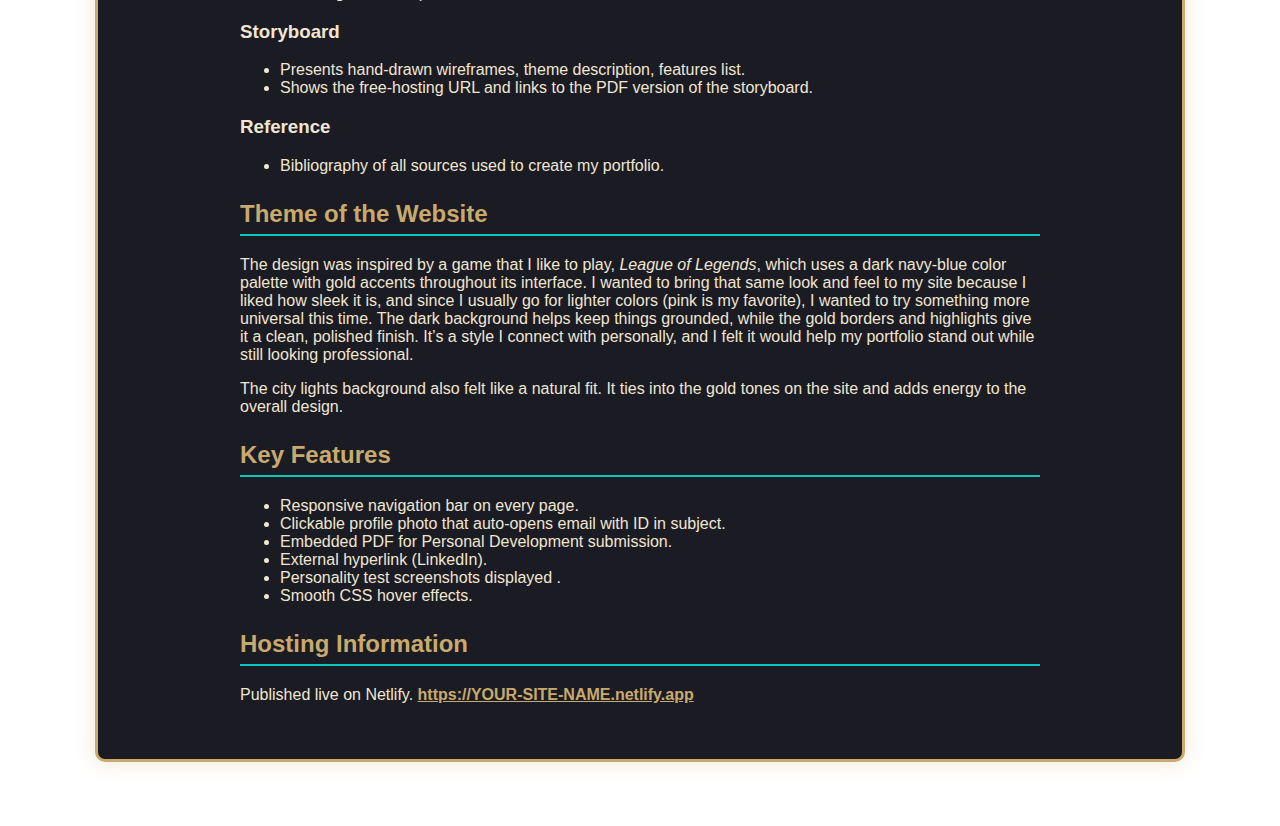
<file: Codes/storyboard.html>
<!DOCTYPE html>
<html lang="en">

<head>
    <meta charset="UTF-8" />
    <meta name="viewport" content="width=device-width, initial-scale=1" />
    <title>Storyboard | Elkay Miller Portfolio</title>
    <link rel="stylesheet" href="../Codes/styles/style.css" />
</head>

<body>
    <div class="profile">
        <img src="../Assets/lk.jpg" class="logo" alt="Logo" />

        <h1>Storyboard</h1>

        <div class="nav-menu">
            <a href="index.html" class="nav-tab">Home</a>
            <a href="professional.html" class="nav-tab">Professional</a>
            <a href="personality.html" class="nav-tab">Personality</a>
            <a href="development.html" class="nav-tab">Personal Development</a>
            <a href="storyboard.html" class="nav-tab active">Storyboard</a>
            <a href="reference.html" class="nav-tab">Reference</a>
        </div>

        <section>
            <h2>Wireframes</h2>
            <p>These sketches outline the layout for each page of my portfolio website.</p>
            <div style="display: flex; flex-wrap: wrap; gap: 20px; justify-content: center;">
                <img src="../Assets/wireframe_home.jpg" alt="Index Wireframe" style="max-width: 200px;" />
                <img src="../Assets/wireframe_prof.jpg" alt="Professional Wireframe" style="max-width: 200px;" />
                <img src="../Assets/wireframe_pers.jpg" alt="Personality Wireframe" style="max-width: 200px;" />
                <img src="../Assets/wireframe_dev.jpg" alt="Development Wireframe" style="max-width: 200px;" />
                <img src="../Assets/wireframe_story.jpg" alt="Storyboard Wireframe" style="max-width: 200px;" />
                <img src="../Assets/wireframe_ref.jpg" alt="Reference Wireframe" style="max-width: 200px;" />
            </div>
        </section>


        <a href="../Assets/storyboard.pdf" target="_blank"
            style="font-size: 25px; color: #007bff; text-decoration: none; display: inline-block; margin-top: 20px;">
            Click to View – Storyboard (PDF)
        </a>
        <br><br>
        <section>
            <section>
                <h2>Page List & Purpose</h2>

                <h3>Index</h3>
                <ul>
                    <li>First-contact splash page; houses the global navigation bar.</li>
                    <li>Clickable profile photo opens an email draft (mailto) with my ID number in the subject.</li>
                </ul>

                <h3>Professional</h3>
                <ul>
                    <li>Shows a clean, modern resume plus vision & mission statements.</li>
                    <li>Highlights key skills and a short list of my post-graduation career goals.</li>
                </ul>

                <h3>Personality</h3>
                <ul>
                    <li>Explains one of my traits and why it matters.</li>
                    <li>Displays favourite quote, heros, and Keirsey Temperament Test screenshots.</li>
                </ul>

                <h3>Personal Development</h3>
                <ul>
                    <li>Summarises & reflects on the <em>Twelve Pillars</em> (Ch. 4 – 7).</li>
                    <li>Lists degree title, top three AI skills, and links to the full reflection PDF.</li>
                </ul>

                <h3>Storyboard</h3>
                <ul>
                    <li>Presents hand-drawn wireframes, theme description, features list.
                    </li>
                    <li>Shows the free-hosting URL and links to the PDF version of the storyboard.</li>
                </ul>

                <h3>Reference</h3>
                <ul>
                    <li>Bibliography of all sources used to create my portfolio.</li>
                </ul>
            </section>


            <section>
                <h2>Theme of the Website</h2>
                <p>
                    The design was inspired by a game that I like to play, <em>League of Legends</em>, which uses a
                    dark
                    navy-blue color palette with gold accents throughout its interface. I wanted to bring that same
                    look
                    and feel to my site because I liked how sleek it is, and since I usually go for lighter colors
                    (pink is my favorite), I wanted to try something more universal this time. The dark background
                    helps
                    keep things grounded, while the gold borders and highlights give it a clean, polished finish.
                    It’s a
                    style I connect with personally, and I felt it would help my portfolio stand out while still
                    looking
                    professional.
                </p>
                <p>
                    The city lights background also felt like a natural fit. It ties into the gold tones on the site
                    and
                    adds energy to the overall design.
                </p>
            </section>



            <section>
                <h2>Key Features</h2>
                <ul>
                    <li>Responsive navigation bar on every page.</li>
                    <li>Clickable profile photo that auto-opens email with ID in subject.</li>
                    <li>Embedded PDF for Personal Development submission.</li>
                    <li>External hyperlink (LinkedIn).</li>
                    <li>Personality test screenshots displayed .</li>
                    <li>Smooth CSS hover effects.</li>
                </ul>
            </section>


            <section>
                <h2>Hosting Information</h2>
                <p>
                    Published live on Netlify.
                    <a href="https://YOUR-SITE-NAME.netlify.app" target="_blank"
                        style="color:#c8aa6e; font-weight:bold;">
                        https://YOUR-SITE-NAME.netlify.app
                    </a>
                </p>
            </section>

    </div>
</body>

</html>
</file>
<file: Codes/styles/style.css>
:root {
    --dark-bg: #0a0a12;
    --gold: #c8aa6e;
    --blue: #0ac8b9;
    --text: #f0e6d2;
}

body {
    background: url('../../Assets/kda.jpg') no-repeat center fixed;
    background-size: cover;
    color: var(--text);
    font-family: 'Montserrat', sans-serif;
    margin: 0;
    padding: 0;
}

.profile {
    width: 80%;
    margin: 5% auto;
    background: rgba(10, 10, 18, 0.93);
    border: 3px solid var(--gold);
    border-radius: 10px;
    box-shadow: 0 0 20px rgba(200, 170, 110, 0.3);
    padding: 30px;
    text-align: center;
}

.profile-pic {
    width: 150px;
    height: 150px;
    border: 3px solid var(--gold);
    border-radius: 50%;
    object-fit: cover;
    transition: all 0.3s;
}

.profile-pic:hover {
    transform: scale(1.1);
    box-shadow: 0 0 15px var(--blue);
}

h1 {
    font-family: 'Beaufort for LOL', serif;
    color: var(--gold);
    text-transform: uppercase;
    letter-spacing: 2px;
}

.nav-menu {
    display: flex;
    justify-content: center;
    margin: 30px 0;
}

.nav-tab {
    color: var(--text);
    text-decoration: none;
    padding: 10px 20px;
    margin: 0 10px;
    position: relative;
    font-weight: bold;
}

.nav-tab:hover::after {
    content: "";
    position: absolute;
    bottom: 0;
    left: 20%;
    width: 60%;
    height: 2px;
    background: var(--gold);
    animation: tab-glow 0.5s;
}

@keyframes tab-glow {
    from {
        width: 0;
        opacity: 0;
    }

    to {
        width: 60%;
        opacity: 1;
    }
}

.logo {
    width: 80px;
    position: absolute;
    top: 20px;
    right: 20px;
    animation: float 3s ease-in-out infinite;
}

@keyframes float {
    0% {
        transform: translateY(0);
    }

    50% {
        transform: translateY(-10px);
    }

    100% {
        transform: translateY(0);
    }
}

section {
    margin: 25px 0;
    text-align: left;
    max-width: 800px;
    margin-left: auto;
    margin-right: auto;
}

h2 {
    color: var(--gold);
    border-bottom: 2px solid var(--blue);
    padding-bottom: 6px;
}

blockquote {
    font-style: italic;
    color: var(--blue);
    border-left: 4px solid var(--gold);
    margin: 15px 0;
    padding-left: 15px;
    background: rgba(10, 10, 18, 0.6);
    border-radius: 5px;
}

.personality-screenshot {
    display: block;
    margin: 15px auto;
    max-width: 90%;
    border: 3px solid var(--gold);
    border-radius: 8px;
}
</file>
